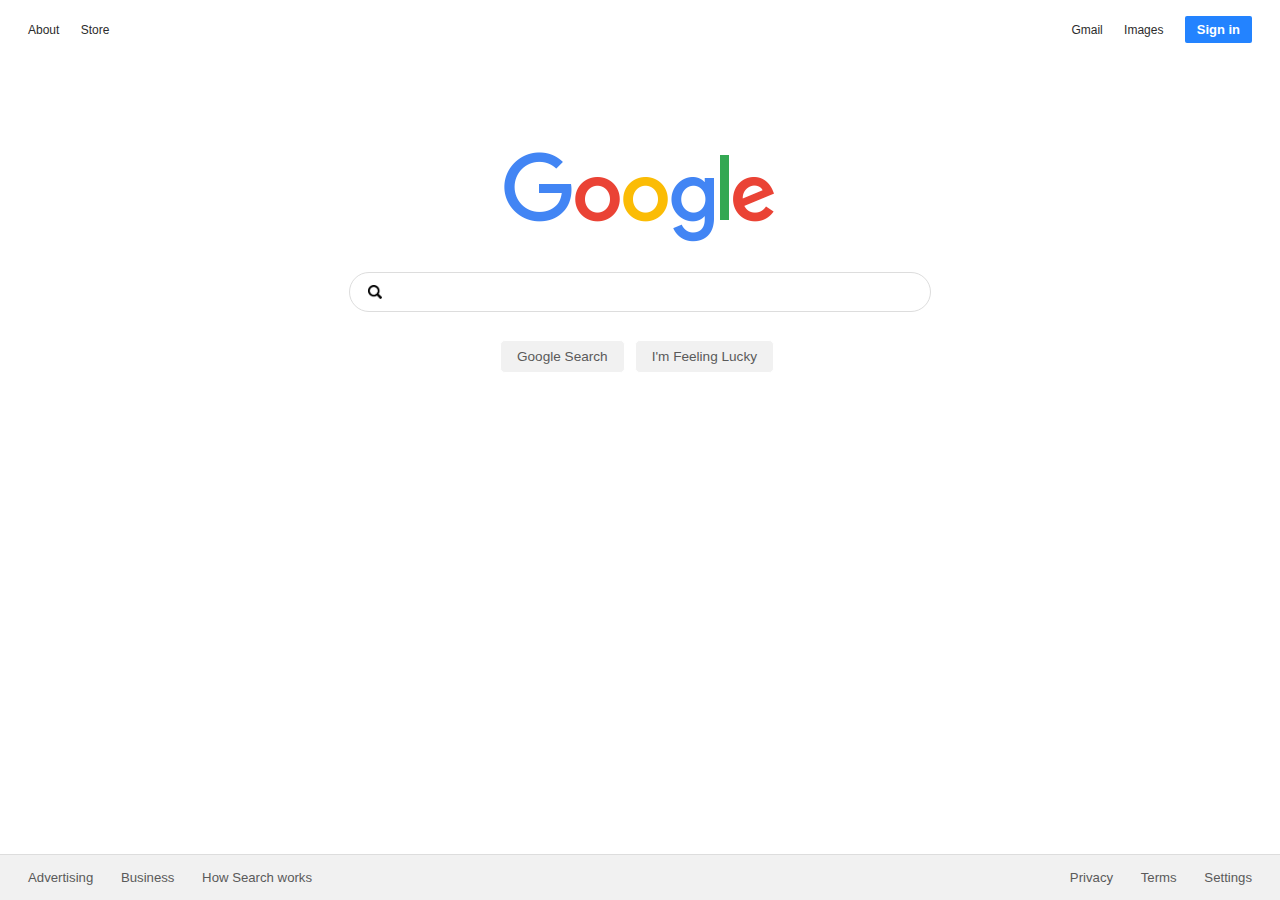
<file: index.html>
<!DOCTYPE html>
<html lang="en">
    <head>
        <meta charset="utf-8">
        <title>Google</title>
        <link href="styles/main.css" rel="stylesheet">
    </head>
    <body>
        <div id="container">
            <div id="navigation">
                <div class="left-panel">
                    <ul>
                        <li><a href="">About</a></li>
                        <li><a href="">Store</a></li>
                    </ul>
                </div>
                <div class="right-panel">
                    <ul>
                        <li><a href="">Gmail</a></li>
                        <li><a href="">Images</a></li>
                    </ul>
                    <button>Sign in</button>
                </div>
            </div>
            <div id="main">
                <img src="images/google-logo.png" alt="">
                <form action="results.html" method="GET" novalidate>
                    <input type="text" name="query">
                    <div class="submit">
                        <button type="submit">Google Search</button>
                        <button type="submit">I'm Feeling Lucky</button>
                    </div>
                </form>
            </div>
            <div id="footer">
                <div class="left-panel">
                    <ul>
                        <li><a href="">Advertising</a></li>
                        <li><a href="">Business</a></li>
                        <li><a href="">How Search works</a></li>
                    </ul>
                </div>
                <div class="right-panel">
                    <ul>
                        <li><a href="">Privacy</a></li>
                        <li><a href="">Terms</a></li>
                        <li><a href="">Settings</a></li>
                    </ul>
                </div>
            </div>
        </div>
    </body>
</html>
</file>
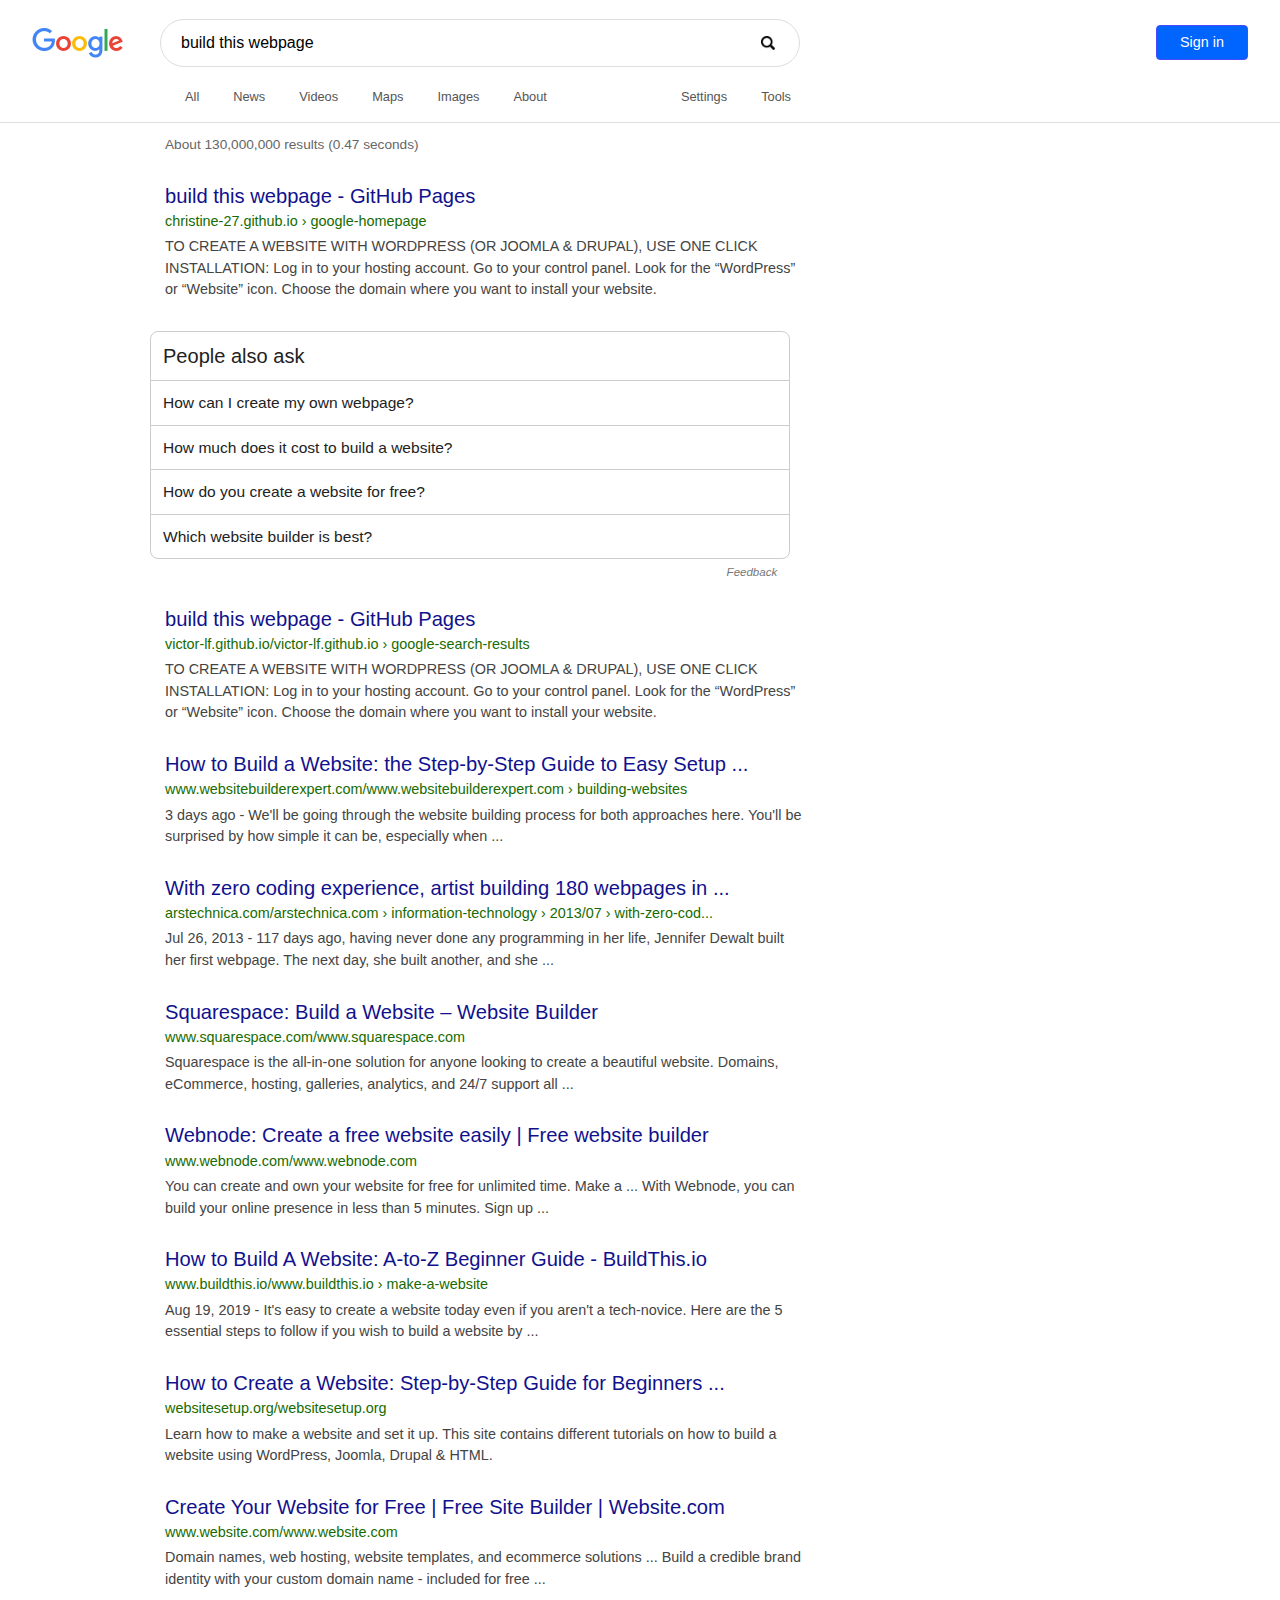
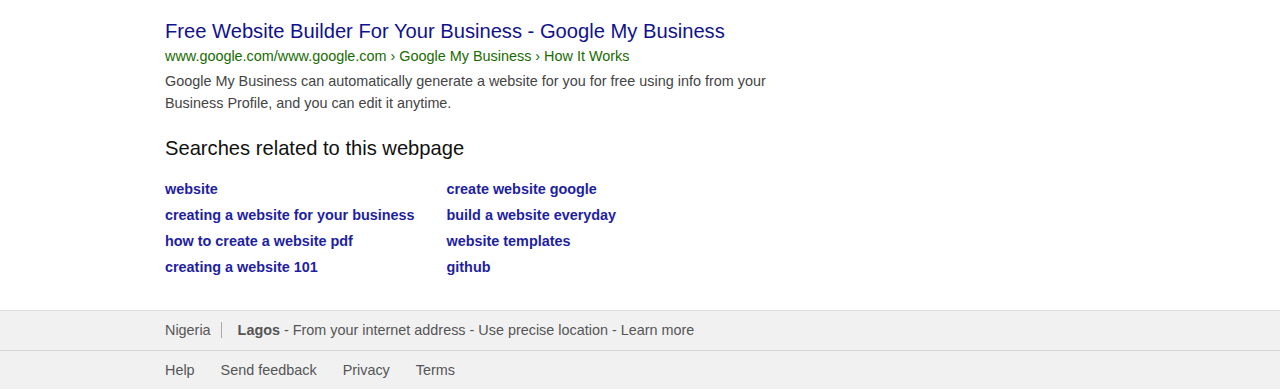
<file: results.html>
<!DOCTYPE html>
<html lang="en">
    <head>
        <meta charset="utf-8">
        <title>build this webpage - Google Search</title>
        <link href="styles/results.css" rel="stylesheet">
    </head>
    <body>
        <div class="container">
            <header>
                <div class="top-bar">
                    <a href="index.html">
                        <img class="logo" src="images/google-logo-small.png" alt="">
                    </a>
                    <input type="text" name="search" value="build this webpage">
                    <button name="sign-in">Sign in</button>
                </div><!-- .top-bar -->
                <div class="options-bar">
                    <ul class="options search">
                        <li><a href="#">All</a></li><!--
                        --><li><a href="#">News</a></li><!--
                        --><li><a href="#">Videos</a></li><!--
                        --><li><a href="#">Maps</a></li><!--
                        --><li><a href="#">Images</a></li><!--
                        --><li><a href="#">About</a></li>
                    </ul>
                    <ul class="options settings">
                        <li><a href="#">Settings</a></li><!--
                        --><li><a href="#">Tools</a></li>
                    </ul>
                </div><!-- .option-bar -->
            </header>
            <section class="results">
                <p class="summary">About 130,000,000 results (0.47 seconds)</p>
                <ul class="result-list">
                    <li>
                        <a href="https://christine-27.github.io/">
                            <span class="link title">
                                build this webpage - GitHub Pages
                            </span>
                            <span class="link address">
                                christine-27.github.io › google-homepage
                            </span>
                        </a>
                        <p>
                            TO CREATE A WEBSITE WITH WORDPRESS (OR JOOMLA & DRUPAL),
                            USE ONE CLICK INSTALLATION: Log in to your hosting account.
                            Go to your control panel. Look for the “WordPress” or “Website” icon.
                            Choose the domain where you want to install your website.
                        </p>
                    </li>
                    <li class="feedback-container">
                        <ul class="feedback">
                            <li class="heading">People also ask</li>
                            <li>How can I create my own webpage?</li>
                            <li>How much does it cost to build a website?</li>
                            <li>How do you create a website for free?</li>
                            <li>Which website builder is best?</li>
                        </ul>
                        <small class="footer">Feedback</small>
                    </li>
                    <li>
                        <a href="https://victor-lf.github.io/">
                            <span class="link title">
                                build this webpage - GitHub Pages
                            </span>
                            <span class="link address">
                                victor-lf.github.io/victor-lf.github.io › google-search-results
                            </span>
                        </a>
                        <p>
                            TO CREATE A WEBSITE WITH WORDPRESS (OR JOOMLA & DRUPAL), USE ONE
                            CLICK INSTALLATION: Log in to your hosting account. Go to your
                            control panel. Look for the “WordPress” or “Website” icon.
                            Choose the domain where you want to install your website.
                        </p>
                    </li>
                    <li>
                        <a href="https://www.websitebuilderexpert.com/">
                            <span class="link title">
                                How to Build a Website: the Step-by-Step Guide to Easy Setup ...
                            </span>
                            <span class="link address">
                                www.websitebuilderexpert.com/www.websitebuilderexpert.com › building-websites
                            </span>
                        </a>
                        <p>
                            3 days ago - We'll be going through the website building process
                            for both approaches here. You'll be surprised by how simple it
                            can be, especially when ...
                        </p>
                    </li>
                    <li>
                        <a href="https://arstechnica.com/">
                            <span class="link title">
                                With zero coding experience, artist building 180 webpages in ...
                            </span>
                            <span class="link address">
                                arstechnica.com/arstechnica.com › information-technology › 2013/07 › with-zero-cod...
                            </span>
                        </a>
                        <p>
                            Jul 26, 2013 - 117 days ago, having never done any programming
                            in her life, Jennifer Dewalt built her first webpage. The next
                            day, she built another, and she ...
                        </p>
                    </li>
                    
                    <li>
                        <a href="https://www.squarespace.com/">
                            <span class="link title">
                                Squarespace: Build a Website – Website Builder
                            </span>
                            <span class="link address">
                                www.squarespace.com/www.squarespace.com
                            </span>
                        </a>
                        <p>
                            Squarespace is the all-in-one solution for anyone looking to
                            create a beautiful website. Domains, eCommerce, hosting, galleries,
                            analytics, and 24/7 support all ...
                        </p>
                    </li> 
                    <li>
                        <a href="https://www.webnode.com/">
                            <span class="link title">
                                Webnode: Create a free website easily | Free website builder
                            </span>
                            <span class="link address">
                                www.webnode.com/www.webnode.com
                            </span>
                        </a>
                        <p>
                            You can create and own your website for free for unlimited time.
                            Make a ... With Webnode, you can build your online presence in less
                            than 5 minutes. Sign up ...
                        </p>
                    </li>
                    <li>
                        <a href="https://www.buildthis.io/">
                            <span class="link title">
                                How to Build A Website: A-to-Z Beginner Guide - BuildThis.io
                            </span>
                            <span class="link address">
                                www.buildthis.io/www.buildthis.io › make-a-website
                            </span>
                        </a>
                        <p>
                            Aug 19, 2019 - It's easy to create a website today even if you aren't
                            a tech-novice. Here are the 5 essential steps to follow if you wish to
                            build a website by ...
                        </p>
                    </li>
                    <li>
                        <a href="https://websitesetup.org/">
                            <span class="link title">
                                How to Create a Website: Step-by-Step Guide for Beginners ...
                            </span>
                            <span class="link address">
                                websitesetup.org/websitesetup.org
                            </span>
                        </a>
                        <p>
                            Learn how to make a website and set it up. This site contains different
                            tutorials on how to build a website using WordPress, Joomla, Drupal & HTML.
                        </p>
                    </li>
                    <li>
                        <a href="https://www.website.com/">
                            <span class="link title">
                                Create Your Website for Free | Free Site Builder | Website.com
                            </span>
                            <span class="link address">
                                www.website.com/www.website.com
                            </span>
                        </a>
                        <p>
                            Domain names, web hosting, website templates, and ecommerce solutions ...
                            Build a credible brand identity with your custom domain name - included for free ...
                        </p>
                    </li>
                    <li>
                        <a href="https://www.google.com/">
                            <span class="link title">
                                Free Website Builder For Your Business - Google My Business
                            </span>
                            <span class="link address">
                                www.google.com/www.google.com › Google My Business › How It Works
                            </span>
                        </a>
                        <p>
                            Google My Business can automatically generate a website for you for free
                            using info from your Business Profile, and you can edit it anytime.
                        </p>
                    </li>
                </ul>
            </section>
            <section class="results related">
                <h2>Searches related to this webpage</h2>
                <ul>
                    <li><a href="#">website</a></li>
                    <li><a href="#">creating a website for your business</a></li>
                    <li><a href="#">how to create a website pdf</a></li>
                    <li><a href="#">creating a website 101</a></li>
                </ul>
                <ul>
                    <li><a href="#">create website google</a></li>
                    <li><a href="#">build a website everyday</a></li>
                    <li><a href="#">website templates</a></li>
                    <li><a href="#">github</a></li>
                </ul>
            </section>
            <footer>
                <div class="location">
                    <span class="country">Nigeria</span>
                    <span class="details">
                        <strong>Lagos</strong> &dash; From your internet address
                        &dash; <a href="#">Use precise location</a>
                        &dash; <a href="#">Learn more</a>
                    </span>
                </div>
                <ul class="help">
                    <li><a href="#">Help</a></li><!--
                    --><li><a href="#">Send feedback</a></li><!--
                    --><li><a href="#">Privacy</a></li><!--
                    --><li><a href="#">Terms</a></li>
                </ul>
            </footer>
        </div>
    </body>
</html>
</file>
<file: styles/main.css>
/* http://meyerweb.com/eric/tools/css/reset/ 
   v2.0 | 20110126
   License: none (public domain)
*/

html, body, div, span, applet, object, iframe,
h1, h2, h3, h4, h5, h6, p, blockquote, pre,
a, abbr, acronym, address, big, cite, code,
del, dfn, em, img, ins, kbd, q, s, samp,
small, strike, strong, sub, sup, tt, var,
b, u, i, center,
dl, dt, dd, ol, ul, li,
fieldset, form, label, legend,
table, caption, tbody, tfoot, thead, tr, th, td,
article, aside, canvas, details, embed, 
figure, figcaption, footer, header, hgroup, 
menu, nav, output, ruby, section, summary,
time, mark, audio, video {
	margin: 0;
	padding: 0;
	border: 0;
	font-size: 100%;
	font: inherit;
	vertical-align: baseline;
}
/* HTML5 display-role reset for older browsers */
article, aside, details, figcaption, figure, 
footer, header, hgroup, menu, nav, section {
	display: block;
}
body {
	line-height: 1;
}
ol, ul {
	list-style: none;
}
blockquote, q {
	quotes: none;
}
blockquote:before, blockquote:after,
q:before, q:after {
	content: '';
	content: none;
}
table {
	border-collapse: collapse;
	border-spacing: 0;
}


/* General */
a {
    text-decoration: none;
}

li a:hover {
    text-decoration: underline;
    cursor: pointer;
}

#container {
    width: 100%;
    margin: 0 auto;
}

/* Header navigation */
#navigation, #footer {
    margin: 0 auto;
    min-width: 1200px;
    padding: 0;
    overflow: auto;
    font-family: sans-serif;
    padding-bottom: 4px;
}

#navigation li, #footer li {
    display: inline;
}

#navigation li a {
    color: rgb(44, 44, 44);
    margin-right: 18px;
}

.left-panel, .right-panel {
    display: inline;
    font-size: 0.75em;
}

#navigation .left-panel {
    margin-top: 24px;
}

#navigation .right-panel {
    margin-top: 16px;
}

.left-panel {
    margin-left: 28px;
    float: left;
}

.right-panel {
    margin-right: 28px;
    float: right;
}

.right-panel ul, .right-panel button {
    display: inline;
}

.right-panel button {
    font-size: 1.08em;
    font-weight: bold;
    background-color: rgb(35, 131, 255);
    color: #fff;
    padding: 6px 12px;
    border-width: 0;
    border-radius: 2px;
}

.right-panel button:hover {
    box-shadow: 0 1px 0 #ccc;
}

/* Center content */
#main {
    clear: both;
    margin: 105px auto 0 auto;
    width: 720px;
}

#main img {
    display: block;
    margin: 0 auto;
}

#main form {
    text-align: center;
}

/* Search box */
input[type="text"] {
    width: 492px;
    padding: 10px 40px 10px 48px;
    margin: 28px 0;
    border: 1px solid #ddd;
    border-radius: 24px;
    font-size: 1em;
    background-color: #fff;
    background-image: url("../images/magnifying-glass.png");
    background-position: 18px center;
    background-size: 14px;
    background-repeat: no-repeat;
}

input[type="text"]:hover {
    box-shadow: 1px 1px 8px #ccc;
}

/* Submit button */
.submit {
    width: 400px;
    margin: 0 auto;
}

.submit button {
    border: 1px solid #fff;
    border-radius: 5px;
    background-color: #f1f1f1;
    color: #5a5a5a;
    padding: 8px 16px;
    margin-right: 6px;
    font-size: 0.85em;
}

.submit button:hover {
    border-color: #ccc;
    background-color: #fafafa;
    background-image: linear-gradient(#fff, #f1f1f1);
    color: #404040;
    cursor: pointer;
    box-shadow: 0 1px 1px #ddd;
}

.submit button:active {
    border-color: rgb(131, 173, 253);
}

/* Footer */
#footer {
    background-color: #f1f1f1;
    position: absolute;
    bottom: 0;
    width: 100%;
    font-size: 1.1em;
    border-top: 1px solid #ddd;
    padding-top: 16px;
    padding-bottom: 16px;
}


#footer li a {
    color: #5a5a5a;
}

#footer .left-panel li a {
    margin-right: 24px;
}

#footer .right-panel li a {
    margin-left: 24px;
}
</file>
<file: styles/results.css>
/* http://meyerweb.com/eric/tools/css/reset/ 
   v2.0 | 20110126
   License: none (public domain)
*/

html, body, div, span, applet, object, iframe,
h1, h2, h3, h4, h5, h6, p, blockquote, pre,
a, abbr, acronym, address, big, cite, code,
del, dfn, em, img, ins, kbd, q, s, samp,
small, strike, strong, sub, sup, tt, var,
b, u, i, center,
dl, dt, dd, ol, ul, li,
fieldset, form, label, legend,
table, caption, tbody, tfoot, thead, tr, th, td,
article, aside, canvas, details, embed, 
figure, figcaption, footer, header, hgroup, 
menu, nav, output, ruby, section, summary,
time, mark, audio, video {
	margin: 0;
	padding: 0;
	border: 0;
	font-size: 100%;
	font: inherit;
	vertical-align: baseline;
}
/* HTML5 display-role reset for older browsers */
article, aside, details, figcaption, figure, 
footer, header, hgroup, menu, nav, section {
	display: block;
}
body {
	line-height: 1;
}
ol, ul {
	list-style: none;
}
blockquote, q {
	quotes: none;
}
blockquote:before, blockquote:after,
q:before, q:after {
	content: '';
	content: none;
}
table {
	border-collapse: collapse;
	border-spacing: 0;
}

/* General */
* {
    -webkit-box-sizing: border-box;
    -moz-box-sizing: border-box;
    -ms-box-sizing: border-box;
    -o-box-sizing: border-box;
    box-sizing: border-box;
}

p {
    line-height: 1.5;
}

header {
    overflow: auto;
    border-bottom: 1px solid #ddd;
}

a {
    text-decoration: none;
}

.options-bar {
    overflow: auto;
}

/* Container */
.container {
    font-family: sans-serif;
    min-width: 1200px;
}

/* Top bar */
.top-bar img, .top-bar button {
    cursor: pointer;
}
.top-bar img, .top-bar input {
    float: left;
}

.top-bar {
    width: 95%;
    margin: 0 auto;
    padding-top: 1.2em;
}

.logo {
    display: block;
}
.top-bar img { /* Logo */
    width: 92px;
    height: 30px;
    margin-top: .55em;
    margin-right: 2.25em;
}

.top-bar input { /* Search bar */
	padding: 14px 20px 14px 20px;
	width: 640px;
    
    border: 1px solid #ddd;
    border-radius: 24px;
    background-color: #fff;
    background-image: url("../images/magnifying-glass.png");
    background-position: 600px center;
    background-size: 14px;
    background-repeat: no-repeat;
    font-size: 1em;
}

.top-bar input:hover {
    box-shadow: 1px 1px 8px #bbb;
}

.top-bar button { /* Sign in button */
    float: right;
    width: 92px;
    height: 35px;
	color: #fff;
	background-color: #0064ff;
	border: 1px solid rgb(74, 74, 255);
	border-radius: 4px;
    font-size: .9em;
    margin-top: .4em;
}
.top-bar button:hover {
    box-shadow: 0 0 2px #003b97;
    background-color: #136fff;
}
.top-bar button:active {
    background-color: #2779f9;
}

/* Options bar */
.options-bar {
    clear: both;
    width: 640px;
    margin-left: 165px;
    margin-right: auto;
    margin-top: 60px;
}

.options {
    display: inline-block;
}
.options:hover {
    cursor: pointer;
}
.options li {
    display: inline;
}
.options li a {
    text-align: right;;
    display: inline-block;
    padding: 12px 14px 14px 20px;;
    color: #555;
    font-size: .8em;
    border-bottom: 4px solid #fff;
}
.options li a:hover {
    color: #0064ff;
    border-color: #0064ff;
}
.search {
    float: left;
}
.settings {
    float: right;
}

/* Search results */
.results {
    clear: both;
    margin-top: 12px;
    width: 640px;
    color: #444;
    font-size: .9em;
}
.results .summary {
    font-size: 0.95em;
    color: #666;
    margin-left: 165px;
}
.result-list > li {
    margin-top: 30px;
    width: 100%;
    margin-left: 165px;
}
.result-list a, .result-list .link {
    display: block;
    margin-bottom: 8px;
    text-decoration: none;
}
.result-list .address {
    color: rgb(24, 107, 0);
}
.result-list .title {
    font-size: 1.4em;
    color: rgb(17, 17, 141);
}
.result-list a:hover .title {
    text-decoration: underline;
}

/* Feedback */
.result-list > li:nth-of-type(2) {
    margin-left: 150px;
    margin-right: auto;
    width: 100%;
}
.feedback {
    border: 1px solid #ccc;
    border-radius: 8px;
    color: #222;
    font-size: 1.2em;
}
.feedback li {
    border-bottom: 1px solid #ccc;
    padding: 14px 12px;
    font-size: .9em;
}
.feedback .heading {
    font-size: 1.16em;
}
.feedback li:hover {
    cursor: pointer;
}
.feedback li:last-of-type {
    border-width: 0;
}
.feedback+.footer {
    font-size: 0.8em;
    font-style: italic;
    display: inline-block;
    margin-top: 8px;
    width: 98%;
    text-align: right;
    color: #777;
}

/* Related */
.related {
    width: 500px;
    margin-left: 165px;
    margin-top: 24px;
}
.related ul {
    display: inline-block;
    margin-right: 28px;
}
.related h2 {
    font-size: 1.4em;
    color: #111;
    margin-bottom: 24px;
}
.related li {
    margin-bottom: .8em;
    font-weight: bold;
}
.related a {
    color: rgb(30, 30, 163);
}
.related a:hover {
    text-decoration: underline;
}

/* Footer */
footer {
    background-color: #f1f1f1;
    font-size: .9em;
    border-top: 1px solid #ddd;
    margin-top: 24px;
}
footer, footer a {
    color: #555;
}
footer li {
    display: inline;
}
footer a {
    display: inline-block;
    padding-top: 12px;
    padding-bottom: 12px;
}
footer a:hover {
    color: #333;
}
footer .location {
    border-bottom: 1px solid #d3d3d3;
}
footer .country {
    border-right: 1px solid #aaa;
    padding-right: 10px;
}
footer .details {
    margin-left: 12px;
}
footer .help a {
    padding-right: 26px;;
}
footer .details strong {
    font-weight: bold;
}
footer .country, footer .help {
    margin-left: 165px;
}
</file>
